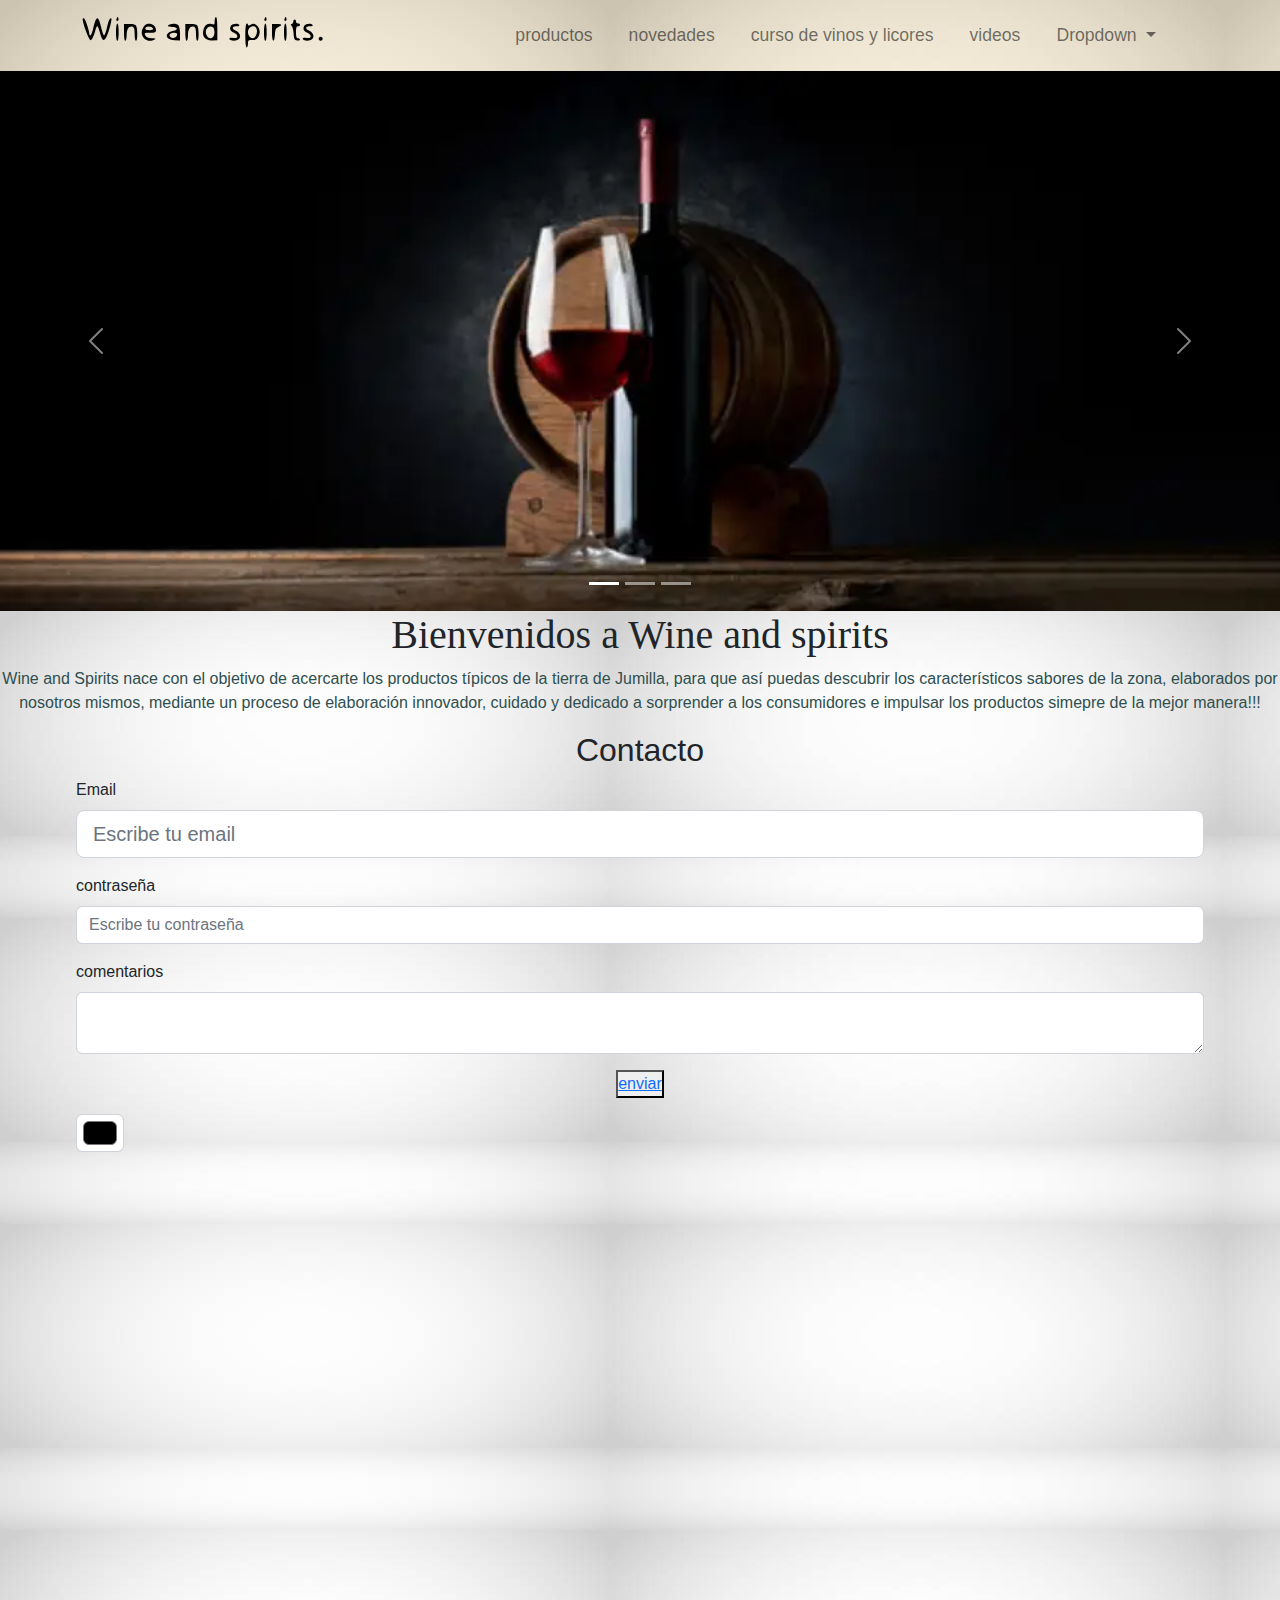
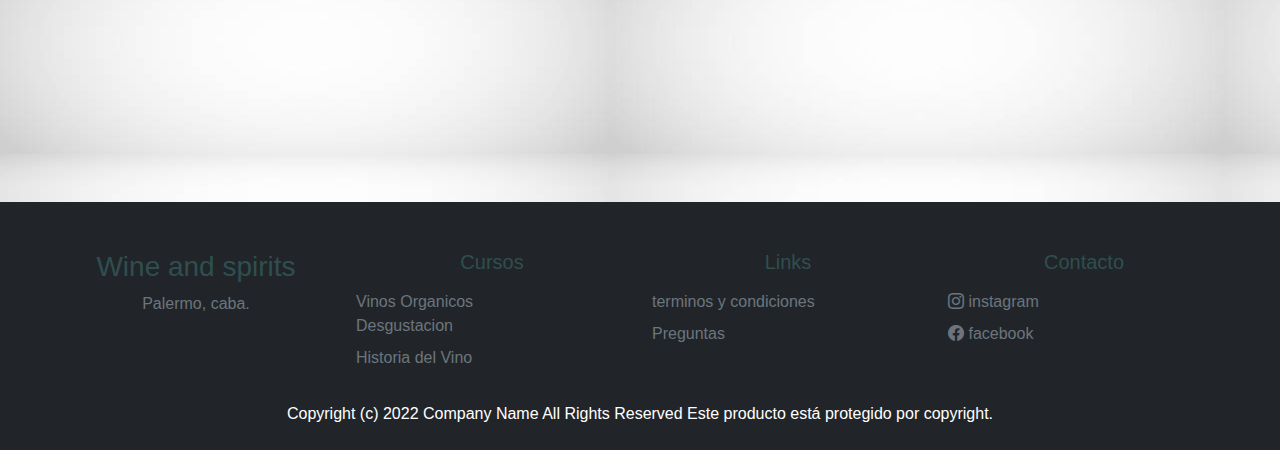
<file: index.html>
<!DOCTYPE html>
<html lang="es">
<head>
    <meta charset="UTF-8">
    <meta http-equiv="X-UA-Compatible" content="IE=edge">
    <meta name="viewport" content="width=device-width, initial-scale=1.0">
    <title>Wine and spirits - Vinos de autor y licores</title>
    <meta name="description" content="somos una pequeña empresa de vinos y licores que le ponemos todo el amor para que  disfrutres del buen beber">
    <meta name="robots" content="index,follow" />
    <meta name="author" content="javi8714" />
    <link rel="shortcut icon" href="img/iconos/favicon.png " type="image/x-icon">
    <link rel="stylesheet" href="css/bootstrap.min.css">
    <link rel="stylesheet" href="css/main.css">
    <link rel="stylesheet" href="https://cdn.jsdelivr.net/npm/bootstrap-icons@1.10.3/font/bootstrap-icons.css">
    <link rel="stylesheet" href="css/animate.css">
</head>
<body> 
  <nav class="navbar navbar-expand-lg" id="botonera">
    <div class="container">
      <a class="navbar-brand" href="index.html">
        <img src="img/iconos/logo_1.svg" alt="Logo de Wine and spirits">
      </a>
      <button class="navbar-toggler" type="button" data-bs-toggle="collapse" data-bs-target="#navbarSupportedContent"      aria-controls="navbarSupportedContent" aria-expanded="false" aria-label="Toggle navigation">
          <svg viewBox="0 0 100 80" width="40" height="40">
            <rect width="100" height="5"></rect>
            <rect y="30" width="100" height="5"></rect>
            <rect y="60" width="100" height="5"></rect>
          </svg> 
      </button>
      <div class="collapse navbar-collapse" id="navbarSupportedContent">
        <ul class="navbar-nav ms-auto mb-2 mb-lg-0">
          <li class="nav-item">
            <a class="nav-link" aria-current="page" href="pages/productos.html">productos</a>
          </li>
          <li class="nav-item">
            <a class="nav-link" href="pages/novedades.html">novedades</a>
          </li>
          <li class="nav-item">
            <a class="nav-link" href="pages/curso de vinos y licores.html">curso de vinos y licores</a>
          </li>
          <li class="nav-item">
            <a class="nav-link" href="pages/videos.html">videos</a>
          </li>
          <li class="nav-item dropdown">
            <a class="nav-link dropdown-toggle" href="#" role="button" data-bs-toggle="dropdown" aria-expanded="false">
              Dropdown
            </a>
            <ul class="dropdown-menu">
              <li><a class="dropdown-item" href="#">Action</a></li>
              <li><a class="dropdown-item" href="#">Another action</a></li>
              <li><hr class="dropdown-divider"></li>
              <li><a class="dropdown-item" href="#">Something else here</a></li>
            </ul>
          </li>
        </ul>
      </div>
    </div>
  </nav>

  <div id="carouselExampleIndicators" class="carousel slide" data-bs-ride="true">
    <div class="carousel-indicators">
      <button type="button" data-bs-target="#carouselExampleIndicators" data-bs-slide-to="0" class="active" aria-current="true" aria-label="Slide 1"></button>
      <button type="button" data-bs-target="#carouselExampleIndicators" data-bs-slide-to="1" aria-label="Slide 2"></button>
      <button type="button" data-bs-target="#carouselExampleIndicators" data-bs-slide-to="2" aria-label="Slide 3"></button>
    </div>
    <div class="carousel-inner">
    <div class="carousel-item active">
        <img src="img/headers/header.webp" class="d-block w-100" alt="una botella de vino tinto junto una copa media llena y un barril">
    </div>
    <div class="carousel-item">
        <img src="img/headers/vino.webp" class="d-block w-100" alt="personas con copas en la mano brindado">
    </div>
    <div class="carousel-item">
        <img src="img/headers/top-view-alcohol-bottles-assortment.webp" class="d-block w-100" alt="6 botellas de diferentes cepas ">
    </div>
    </div>
    <button class="carousel-control-prev" type="button" data-bs-target="#carouselExampleIndicators" data-bs-slide="prev">
      <span class="carousel-control-prev-icon" aria-hidden="true"></span>
      <span class="visually-hidden">Previous</span>
    </button>
    <button class="carousel-control-next" type="button" data-bs-target="#carouselExampleIndicators" data-bs-slide="next">
      <span class="carousel-control-next-icon" aria-hidden="true"></span>
      <span class="visually-hidden">Next</span>
    </button>
  </div> 
    
    <main>
        <section>
          <h1 class="text-center"   class="wow fadeInLeft" class="contenedor">Bienvenidos a Wine and spirits</h1>
            <p>
            Wine and Spirits nace con el objetivo de acercarte los productos típicos de la tierra de Jumilla, para que así puedas descubrir los característicos sabores de la zona, elaborados por nosotros mismos, mediante un proceso de elaboración innovador, cuidado y dedicado a sorprender a los consumidores e impulsar los productos simepre de la mejor manera!!!
            </p>
        </section>
        

        <h2 class="text-center">Contacto</h2>

        <div class="container">
              <div class="row">
                <div class="col">

                  <div class="mb-3">
                  <label for="emailinput" class="form-label">Email</label>
                  <input id="emailinput" class="form-control form-control-lg" type="email" placeholder="Escribe tu email">
                  </div>

                  <div class="mb-3">
                    <label for="passinput" class="form-label">contraseña</label>
                    <input id="passinput" class="form-control" type="email" placeholder="Escribe tu contraseña">
                  </div>

                  <div class="mb-3">
                    <label for="comentid" class="form-label">comentarios</label>
                    <textarea id="comentid" class="form-control"></textarea>
                  </div>
                  <p class="block textform">
                    <button> <a href="/pages/error404.html">enviar</a>
                    </button>
                  </p>
                  
                    


                  <div class="mb-3">
                    <input type="color" class="form-control form-control-color">
                    
                  </div>
                </div>
              </div>
        </div>
      <div class="container">

          <div class="ratio ratio-16x9">
            <iframe src="https://www.google.com/maps/embed?pb=!1m18!1m12!1m3!1d3284.011125444717!2d-58.413178385552335!3d-34.603880180459406!2m3!1f0!2f0!3f0!3m2!1i1024!2i768!4f13.1!3m3!1m2!1s0x95bcca8c854bd13f%3A0xfc0cf5c054da4aa1!2sAbasto%20Shopping!5e0!3m2!1ses-419!2sar!4v1669598750987!5m2!1ses-419!2sar" width="600" height="450" style="border:0;" allowfullscreen="" ="lazy" areferrerpolicy="no-referrer-when-downgrade"></iframe>
          </div>
      </div>

    </main>
    
  <footer>

    <div class="container-fluid">

      <div class="row p-5 pb-2 bg-dark text-white">

        <div class="col-xs-12 col-md-6 col-lg-3">
          <p class="h3">Wine and spirits</p>
          <p class="text-secondary"> Palermo, caba.</p>
        </div>
        <div class="col-xs-12 col-md-6 col-lg-3">
          <p class="h5 mb-3">Cursos</p>
          <div cass="mb-2">
              <a class="text-secondary text-decoration-none"  href="#">Vinos Organicos</a>
          </div>
          <div class="mb-2">
              <a class="text-secondary text-decoration-none"  href="#">Desgustacion</a>
          </div>
          <div class="mb-2">
              <a class="text-secondary text-decoration-none"  href="#">Historia del Vino</a>
          </div>
        </div>
        <div class="col-xs-12 col-md-6 col-lg-3">
            <p class="h5 mb-3">Links</p>
            <div class="mb-2">
              <a class="text-secondary text-decoration-none"  href="#">terminos y condiciones</a>
            </div>
            <div class="mb-2">
              <a class="text-secondary text-decoration-none"  href="#">Preguntas</a>
            </div>
        </div>
        <div class="col-xs-12 col-md-6 col-lg-3">
            <p class="h5 mb-3">Contacto</p>
            <div class="mb-2">
              <a class="text-secondary text-decoration-none"  href="https://www.instagram.com/matteobuenosaires/"> <i class="bi bi-instagram"> </i> instagram</a>
            </div> 
            <div class="mb-2">
              <a class="text-secondary text-decoration-none"  href="https://www.facebook.com/adidas/"> <i class="bi bi-facebook"></i> facebook</a>
            </div> 
        </div>
        <div class="col-xs-12 pt-4">
            <p class="text-white text-center">Copyright (c) 2022 Company Name All Rights Reserved Este producto está protegido por copyright.</p>
        </div>
      </div>

    </div>

  </footer>
  <script src="js/bootstrap.bundle.min.js"></script>
  <script src="js/wow.min.js"></script>
  <script>
    new WOW().init();
  </script>
</body>
</html>
</file>
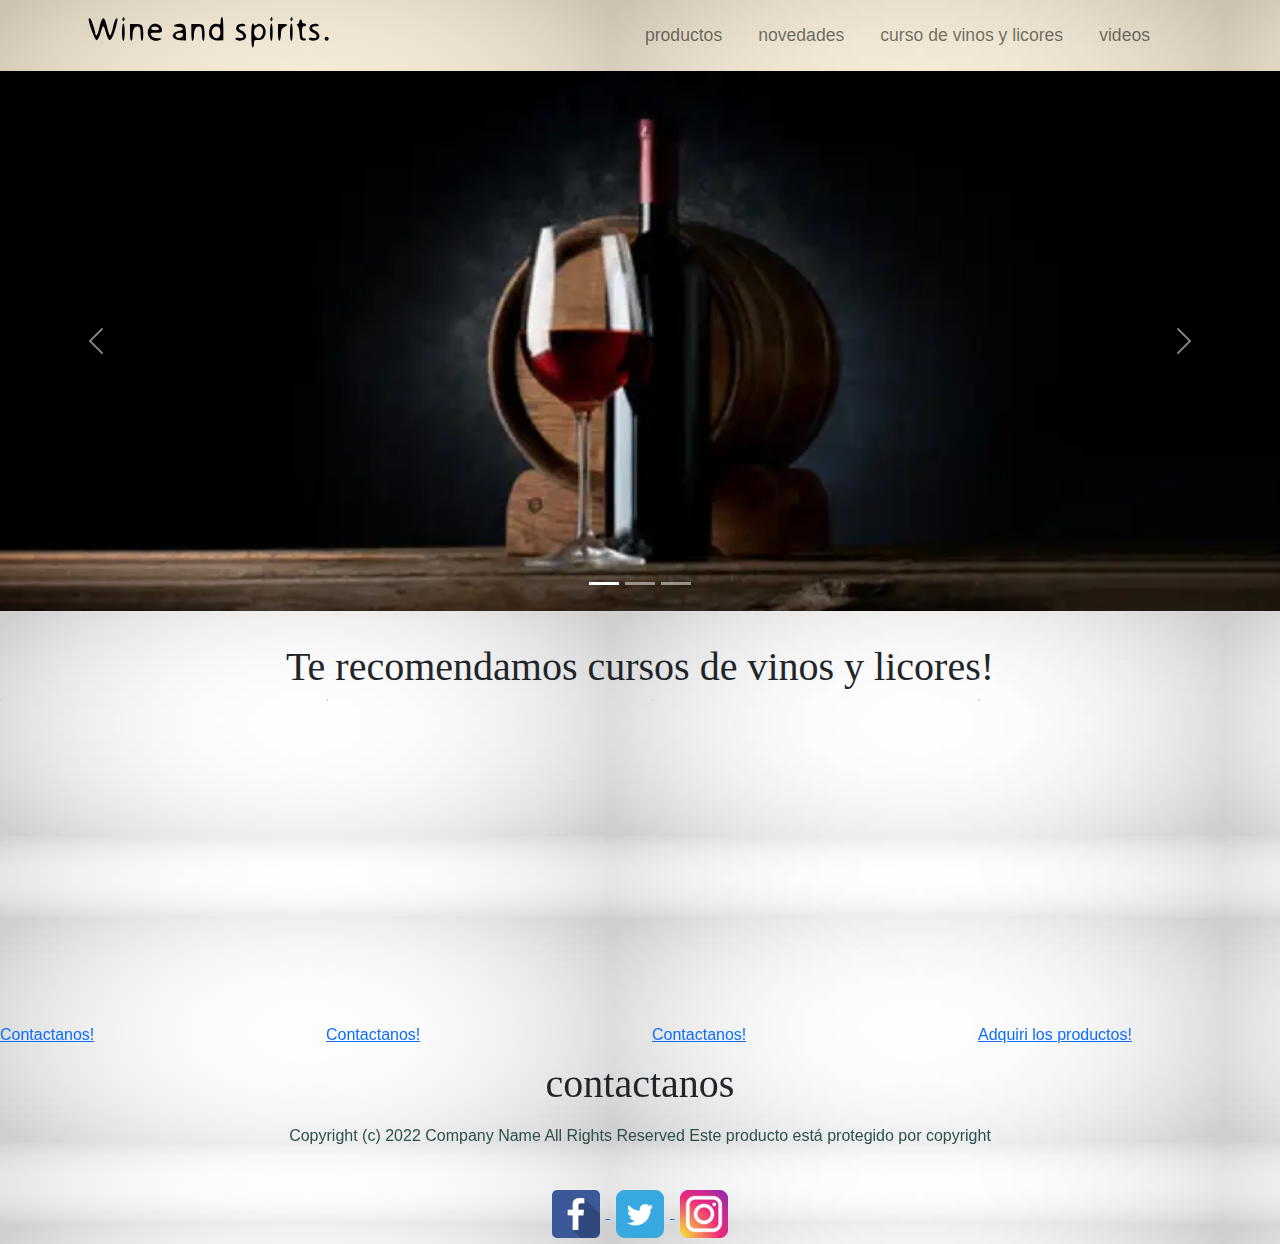
<file: pages/curso de vinos y licores.html>
<!DOCTYPE html>
<html lang="en">
<head>
    <meta charset="UTF-8">
    <meta http-equiv="X-UA-Compatible" content="IE=edge">
    <meta name="viewport" content="width=device-width, initial-scale=1.0">
    <title>Wine and spirits - cursos de vinos y licores</title>
    <meta name="description" content="tenemos diferentes variedades de cursos de vinos y licores, desde principientes hasta expertos del tema">
    <link rel="shortcut icon" href="../img/iconos/favicon.png " type="image/x-icon">
    <link rel="stylesheet" href="../css/main.css">
    <link rel="stylesheet" href="../css/bootstrap.min.css">
</head>
<body>
    <nav class="navbar navbar-expand-lg" id="botonera">
        <div class="container">
            <a class="navbar-brand" href="../index.html">
                <img src="../img/iconos/logo_1.svg" alt="Logo de Wine and spirits">
            </a>
            <button class="navbar-toggler" type="button" data-bs-toggle="collapse" data-bs-target="#navbarSupportedContent"      aria-controls="navbarSupportedContent" aria-expanded="false" aria-label="Toggle navigation">
                <svg viewBox="0 0 100 80" width="40" height="40">
                    <rect width="100" height="5"></rect>
                    <rect y="30" width="100" height="5"></rect>
                    <rect y="60" width="100" height="5"></rect>
                </svg> 
            </button>
            <div class="collapse navbar-collapse" id="navbarSupportedContent">
                <ul class="navbar-nav ms-auto mb-2 mb-lg-0">
                    <li class="nav-item">
                        <a class="nav-link" aria-current="page" href="../pages/productos.html">productos</a>
                    </li>
                    <li class="nav-item">
                        <a class="nav-link" href="../pages/novedades.html">novedades</a>
                    </li>
                    <li class="nav-item">
                        <a class="nav-link" href="../pages/curso de vinos y licores.html">curso de vinos y licores</a>
                    </li>
                    <li class="nav-item">
                        <a class="nav-link" href="../pages/videos.html">videos</a>
                    </li>
                </ul>
            </div>
        </div>
        </nav>
    <!-- cierra nav -->
    <div id="carouselExampleIndicators" class="carousel slide" data-bs-ride="true">
        <div class="carousel-indicators">
            <button type="button" data-bs-target="#carouselExampleIndicators" data-bs-slide-to="0" class="active" aria-current="true" aria-label="Slide 1"></button>
            <button type="button" data-bs-target="#carouselExampleIndicators" data-bs-slide-to="1" aria-label="Slide 2"></button>
            <button type="button" data-bs-target="#carouselExampleIndicators" data-bs-slide-to="2" aria-label="Slide 3"></button>
        </div>
        <div class="carousel-inner">
        <div class="carousel-item active">
            <img src="../img/headers/header.webp" class="d-block w-100" alt="una botella de vino tinto junto una copa media llena y un barril">
        </div>
        <div class="carousel-item">
            <img src="../img/headers/vino.webp" class="d-block w-100" alt="personas con copas en la mano brindado">
        </div>
        <div class="carousel-item">
            <img src="../img/headers/top-view-alcohol-bottles-assortment.webp" class="d-block w-100" alt="6 botellas de diferentes cepas ">
        </div>
        </div>
        <button class="carousel-control-prev" type="button" data-bs-target="#carouselExampleIndicators" data-bs-slide="prev">
            <span class="carousel-control-prev-icon" aria-hidden="true"></span>
            <span class="visually-hidden">Previous</span>
        </button>
        <button class="carousel-control-next" type="button" data-bs-target="#carouselExampleIndicators" data-bs-slide="next">
            <span class="carousel-control-next-icon" aria-hidden="true"></span>
            <span class="visually-hidden">Next</span>
        </button>
    </div> 
    
    <!-- inicia main -->
    <main>
        <section class="py-3 container-fluid"></section>
        <h1 class="padding-top h-color text-center texto padding5">Te recomendamos cursos de vinos y licores!</h1>
        <div class="row padding5 padding-bottom5">
            <article class="col-sm-12 col-md-6 col-lg-3">
                <img class="card">
                <div style="text-align:center;">
                <iframe width="99%" height="315" src="https://www.youtube.com/embed/ilqpdDs8r5Q" title="Historia del vino" frameborder="0" allow="accelerometer; autoplay; clipboard-write; encrypted-media; gyroscope; picture-in-picture" allowfullscreen></iframe>
                </div>
                <div class="card-body margin-tb2">
                    <a href="../Pages/error404.html" class="btn-grey">Contactanos!</a>
                    </div>
                </img>
            </article>
            <article class="col-sm-12 col-md-6 col-lg-3">
                <img class="card">
                <div style="text-align:center;">
                <iframe width="99%" height="315" src="https://www.youtube.com/embed/cpsnXvQZAb8" title="Curso de cocteleria" frameborder="0" allow="accelerometer; autoplay; clipboard-write; encrypted-media; gyroscope; picture-in-picture" allowfullscreen></iframe>
                </div>
                <div class="card-body margin-tb2">
                <a href="../Pages/error404.html" class="btn-grey">Contactanos!</a>
                </div>
                </img>
            </article>
            <article class="col-sm-12 col-md-6 col-lg-3">
            <img class="card">
                <div style="text-align:center;">
                    <iframe width="99%" height="315" src="https://www.youtube.com/embed/4oNll1Ux5FQ" title="que vino blanco elegir" frameborder="0" allow="accelerometer; autoplay; clipboard-write; encrypted-media; gyroscope; picture-in-picture; web-share" allowfullscreen></iframe>
                </div>
                <div class="card-body margin-tb2">
                <a href="../Pages/error404.html" class="btn-grey">Contactanos!</a>
                </div>
            </img>
            </article>
            <article class="col-sm-12 col-md-6 col-lg-3">
            <img class="card">
            <div style="text-align:center;">
                <iframe width="99%" height="315" src="https://www.youtube.com/embed/gdKdyAjZ_ag" title="Curso de vino principientes" frameborder="0" allow="accelerometer; autoplay; clipboard-write; encrypted-media; gyroscope; picture-in-picture; web-share" allowfullscreen></iframe>
            </div>
                <div class="card-body margin-tb2">
                <a href="../pages/error404.html" class="btn-grey">Adquiri los productos!</a>
                </div>
            </img>
            </article>
        </div>
        </section> 
    </main>


<footer>
    <div class="contenedor">
    <h1 class="titulo de seccion">contactanos</h1>
</div>

</div>
<div class="contenedor">
<p class="copy">Copyright (c) 2022 Company Name All Rights Reserved Este producto está protegido por copyright </p>
</div>


<div class="text-center">
    <a href="https://www.coderhouse.com/" target="_blank">
    <img src="../img/iconos/facebook_icon-icons.com_53612.png" class="iconos"  alt="Seguinos en facebook">
    </a>
    <a href="https://www.coderhouse.com/" target="_blank">
    <img src="../img/iconos/twitter.png" class="iconos" alt="Seguinos en twitter">
    </a>
    <a href="https://www.coderhouse.com/" target="_blank">
    <img src="../img/iconos/instagram.png" class="iconos"  alt="Seguinos en instagram">
    </a>
</div>
</footer>
<script src="../js/bootstrap.bundle.min.js"></script>
</body>
</html>
</file>
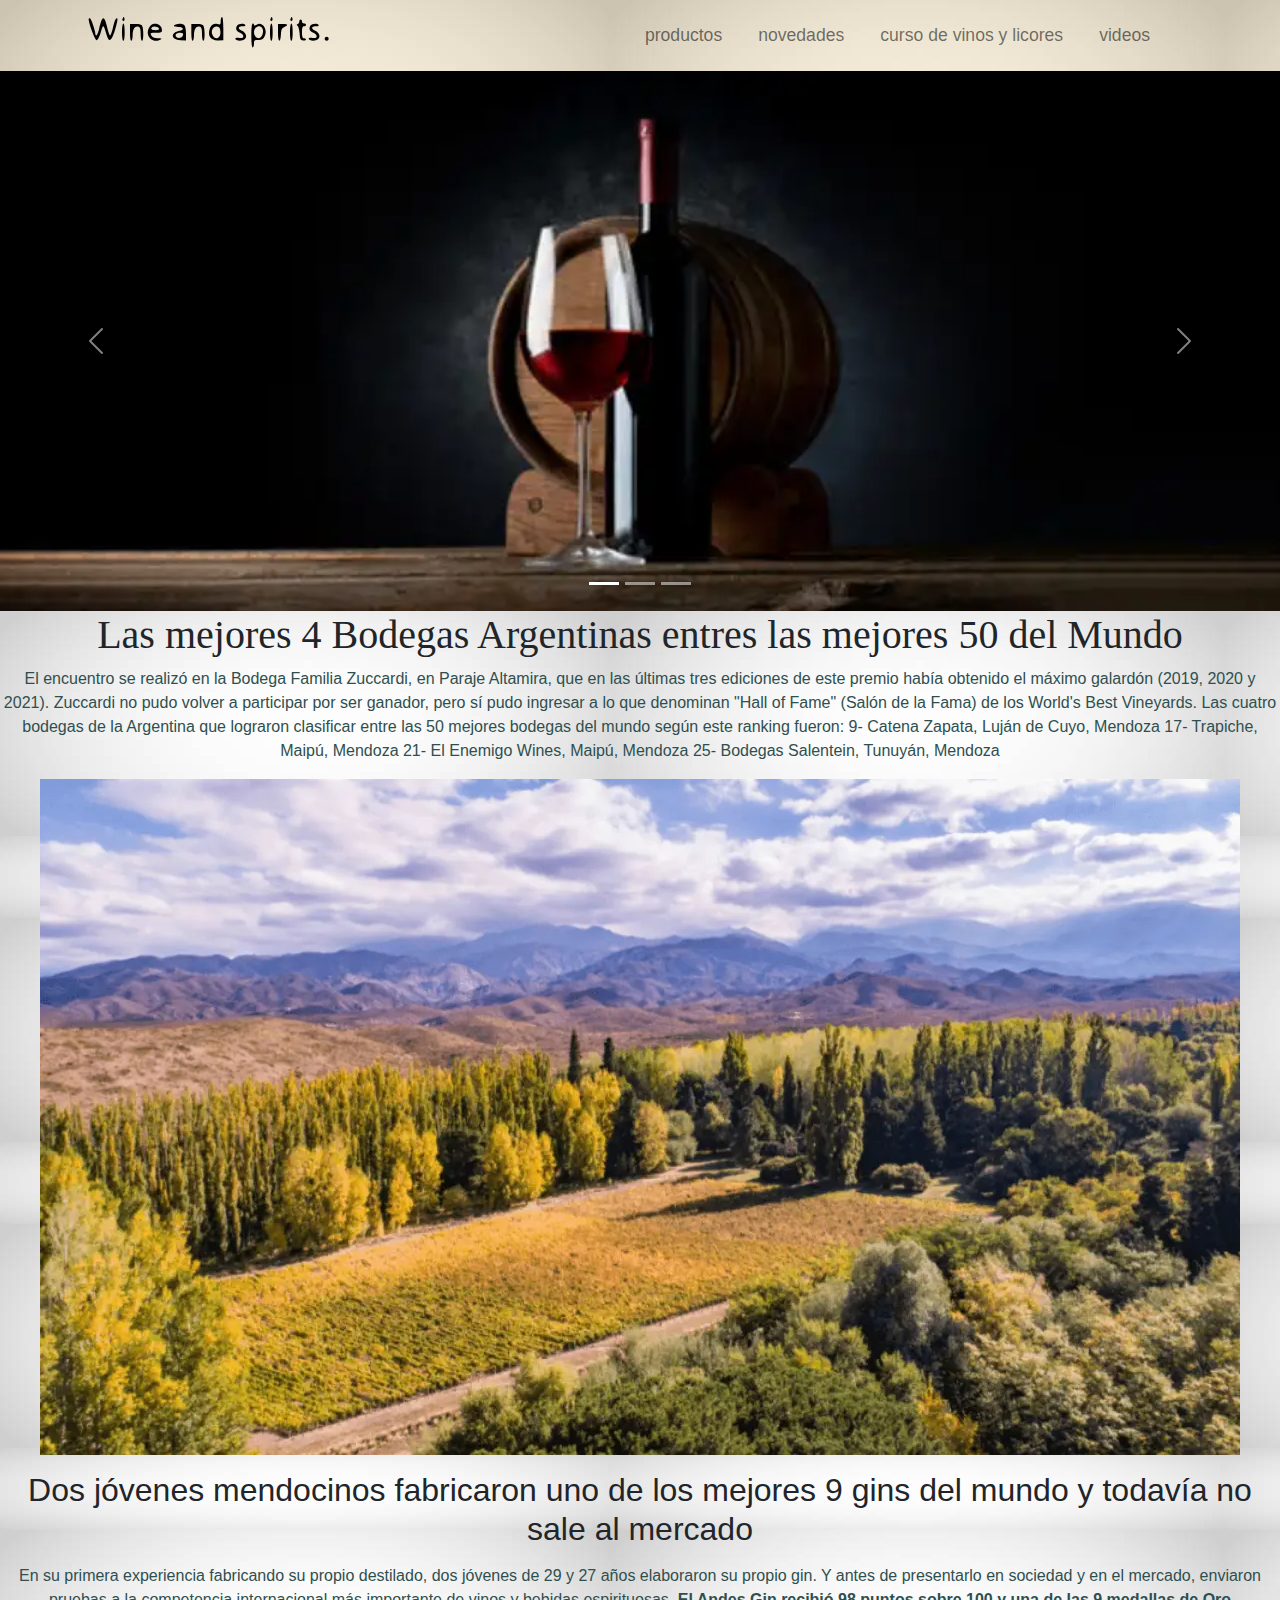
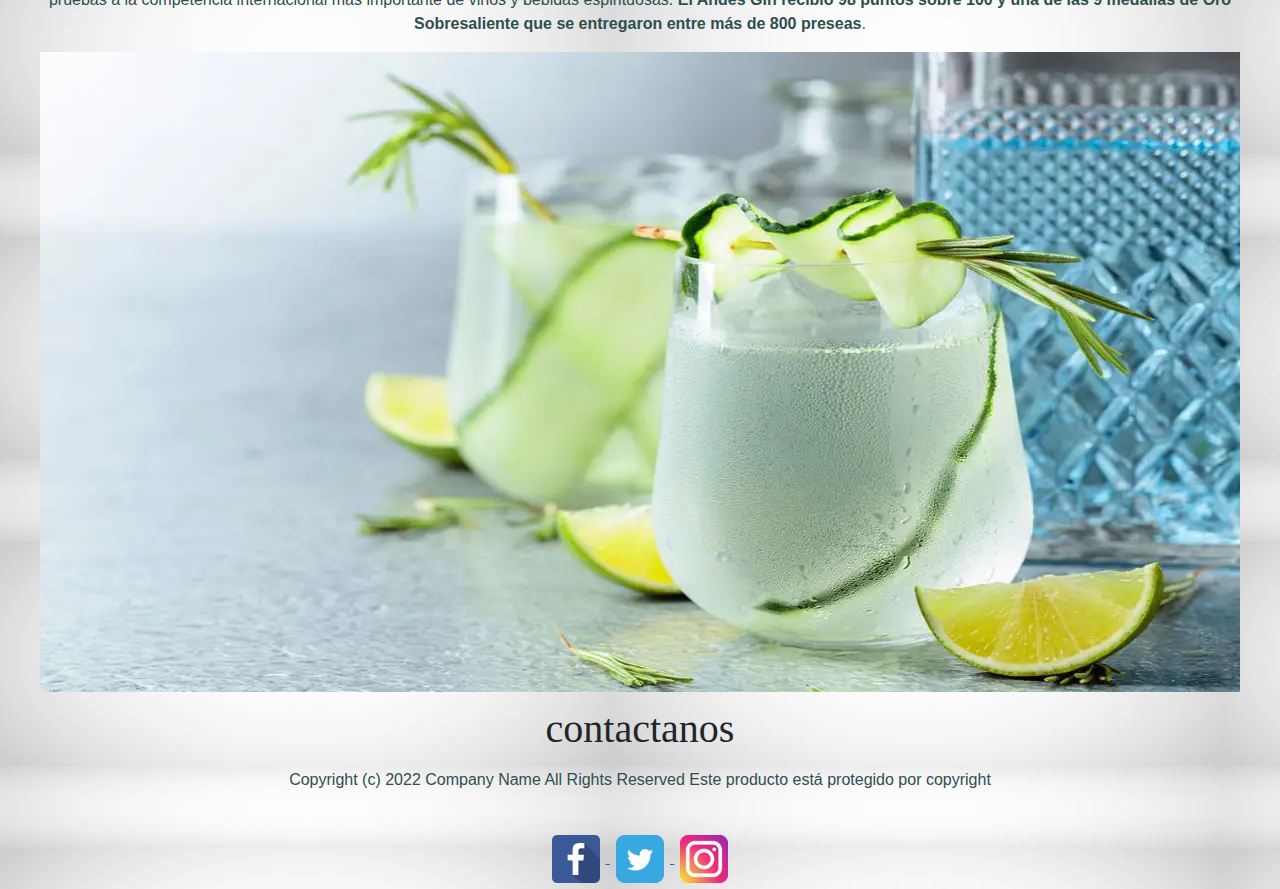
<file: pages/novedades.html>
<!DOCTYPE html>
<html lang="es">
<head>
    <meta charset="UTF-8">
    <meta http-equiv="X-UA-Compatible" content="IE=edge">
    <meta name="viewport" content="width=device-width, initial-scale=1.0">
    <title>Wine and spirits - en este seccion vas a encontrar las mejores novedades de sobre vinos y licores</title>
    <meta name="description" content="tenemos grandes novedades que todas la semanas nos vemos renovando para los lectores">
    <meta name="author" content="javi8714" />
    <link rel="shortcut icon" href="../img/iconos/favicon.png " type="image/x-icon">
    <link rel="stylesheet" href="../css/main.css">
    <link rel="stylesheet" href="../css/bootstrap.min.css">
    <link rel="stylesheet" href="https://cdn.jsdelivr.net/npm/bootstrap-icons@1.10.3/font/bootstrap-icons.css">
    <link rel="stylesheet" href="../css/animate.css">
</head>
<body>
    
        <nav class="navbar navbar-expand-lg" id="botonera">
            <div class="container" ->
                <a class="navbar-brand" href="../index.html">
                    <img src="../img/iconos/logo_1.svg"  alt="Logo de Wine and spirits">
                </a>
                <button class="navbar-toggler" type="button" data-bs-toggle="collapse" data-bs-target="#navbarSupportedContent"             aria-controls="navbarSupportedContent" aria-expanded="false" aria-label="Toggle navigation">
                    <svg viewBox="0 0 100 80" width="40" height="40">
                    <rect width="100" height="5"></rect>
                    <rect y="30" width="100" height="5"></rect>
                    <rect y="60" width="100" height="5"></rect>
                    </svg> 
                </button>
                <div class="collapse navbar-collapse" id="navbarSupportedContent">
                    <ul class="navbar-nav ms-auto mb-2 mb-lg-0">
                        <li class="nav-item">
                            <a class="nav-link" aria-current="page" href="../pages/productos.html">productos</a>
                        </li>
                        <li class="nav-item">
                            <a class="nav-link" href="../pages/novedades.html">novedades</a>
                        </li>
                        <li class="nav-item">
                            <a class="nav-link" href="../pages/curso de vinos y licores.html">curso de vinos y licores</a>
                        </li>
                        <li class="nav-item">
                            <a class="nav-link" href="../pages/videos.html">videos</a>
                        </li>
                    </ul>
                </div>
            </div>
        </nav>
    
        <div id="carouselExampleIndicators" class="carousel slide" data-bs-ride="true">
            <div class="carousel-indicators">
                <button type="button" data-bs-target="#carouselExampleIndicators" data-bs-slide-to="0" class="active" aria-current="true" aria-label="Slide 1"></button>
                <button type="button" data-bs-target="#carouselExampleIndicators" data-bs-slide-to="1" aria-label="Slide 2"></button>
                <button type="button" data-bs-target="#carouselExampleIndicators" data-bs-slide-to="2" aria-label="Slide 3"></button>
            </div>
            <div class="carousel-inner">
                <div class="carousel-item active">
                    <img src="../img/headers/header.webp" class="d-block w-100" alt="una botella de vino tinto junto una copa media llena y un barril">
                </div>
                <div class="carousel-item">
                    <img src="../img/headers/vino.webp" class="d-block w-100" alt="personas con copas en la mano brindado">
                </div>
                <div class="carousel-item">
                    <img src="../img/headers/top-view-alcohol-bottles-assortment.webp" class="d-block w-100" alt="6 botellas de diferentes cepas ">
                </div>
            </div>
            <button class="carousel-control-prev" type="button" data-bs-target="#carouselExampleIndicators" data-bs-slide="prev">
            <span class="carousel-control-prev-icon" aria-hidden="true"></span>
            <span class="visually-hidden">Previous</span>
            </button>
            <button class="carousel-control-next" type="button" data-bs-target="#carouselExampleIndicators" data-bs-slide="next">
            <span class="carousel-control-next-icon" aria-hidden="true"></span>
            <span class="visually-hidden">Next</span>
            </button>
        </div> 
    

    <main>
        
        <section>
            <div class="galeria">
            <h1 class="text-center"  class="wow fadeInLeft" class="contenedor">Las mejores 4 Bodegas Argentinas entres las mejores 50 del Mundo</h1>
                <p>
                    El encuentro se realizó en la Bodega Familia Zuccardi, en Paraje Altamira, que en las últimas tres ediciones de este premio había obtenido el máximo galardón (2019, 2020 y 2021).

            Zuccardi no pudo volver a participar por ser ganador, pero sí pudo ingresar a lo que denominan "Hall of Fame" (Salón de la Fama) de los World's Best Vineyards.

            Las cuatro bodegas de la Argentina que lograron clasificar entre las 50 mejores bodegas del mundo según este ranking fueron:

            9- Catena Zapata, Luján de Cuyo, Mendoza
            17- Trapiche, Maipú, Mendoza
            21- El Enemigo Wines, Maipú, Mendoza
            25- Bodegas Salentein, Tunuyán, Mendoza
                </p>
                <p><img class="img-fluid" src="../img/imagenes varias/thumb_67570_default_big-min.webp" alt=""></p>
                <p><h2 class="text-center" class="contenedor">Dos jóvenes mendocinos fabricaron uno de los mejores 9 gins del mundo y todavía no sale al mercado</h2></p>
                <p class="text-center">
                    En su primera experiencia fabricando su propio destilado, dos jóvenes de 29 y 27 años elaboraron su propio gin. Y antes de presentarlo en sociedad y en el mercado, enviaron pruebas a la competencia internacional más importante de vinos y bebidas espirituosas. <strong>El Andes Gin recibió 98 puntos sobre 100 y una de las 9 medallas de Oro Sobresaliente que se entregaron entre más de 800 preseas</strong>.
                </p>  
                <p><img class="img-fluid" src="../img/imagenes varias/TSF5MIWF75FGDPJHBEGBP4APIQ.webp" alt="imagen de vaso de gin con limon"></p>
            </div>
            
        </section>
    </main>


    <footer>
        <div class="contenedor">
        <h1 class="titulo de seccion">contactanos</h1>
        </div>

    
        <div class="contenedor">
        <p class="copy">Copyright (c) 2022 Company Name All Rights Reserved Este producto está protegido por copyright </p>
        </div>


        <div class="text-center">
            <a href="https://www.coderhouse.com/" target="_blank">
                <img src="../img/iconos/facebook_icon-icons.com_53612.png" class="iconos"  alt="Seguinos en facebook">
            </a>
                <a href="https://www.coderhouse.com/" target="_blank">
                    <img src="../img/iconos/twitter.png" class="iconos" alt="Seguinos en twitter">
                </a>
                <a href="https://www.coderhouse.com/" target="_blank">
                    <img src="../img/iconos/instagram.png" class="iconos"  alt="seguinos en instagram">
                </a>
        </div>
    </footer>

    <script src="../js/bootstrap.bundle.min.js"></script>
    <script src="../js/wow.min.js"></script>
    <script src="https://cdn.jsdelivr.net/npm/bootstrap@5.2.3/dist/js/bootstrap.bundle.min.js"
    integrity="sha384-kenU1KFdBIe4zVF0s0G1M5b4hcpxyD9F7jL+jjXkk+Q2h455rYXK/7HAuoJl+0I4"
    crossorigin="anonymous"></script>
    <script>
        new WOW().init();
    </script>   
</body>

</html>
</file>
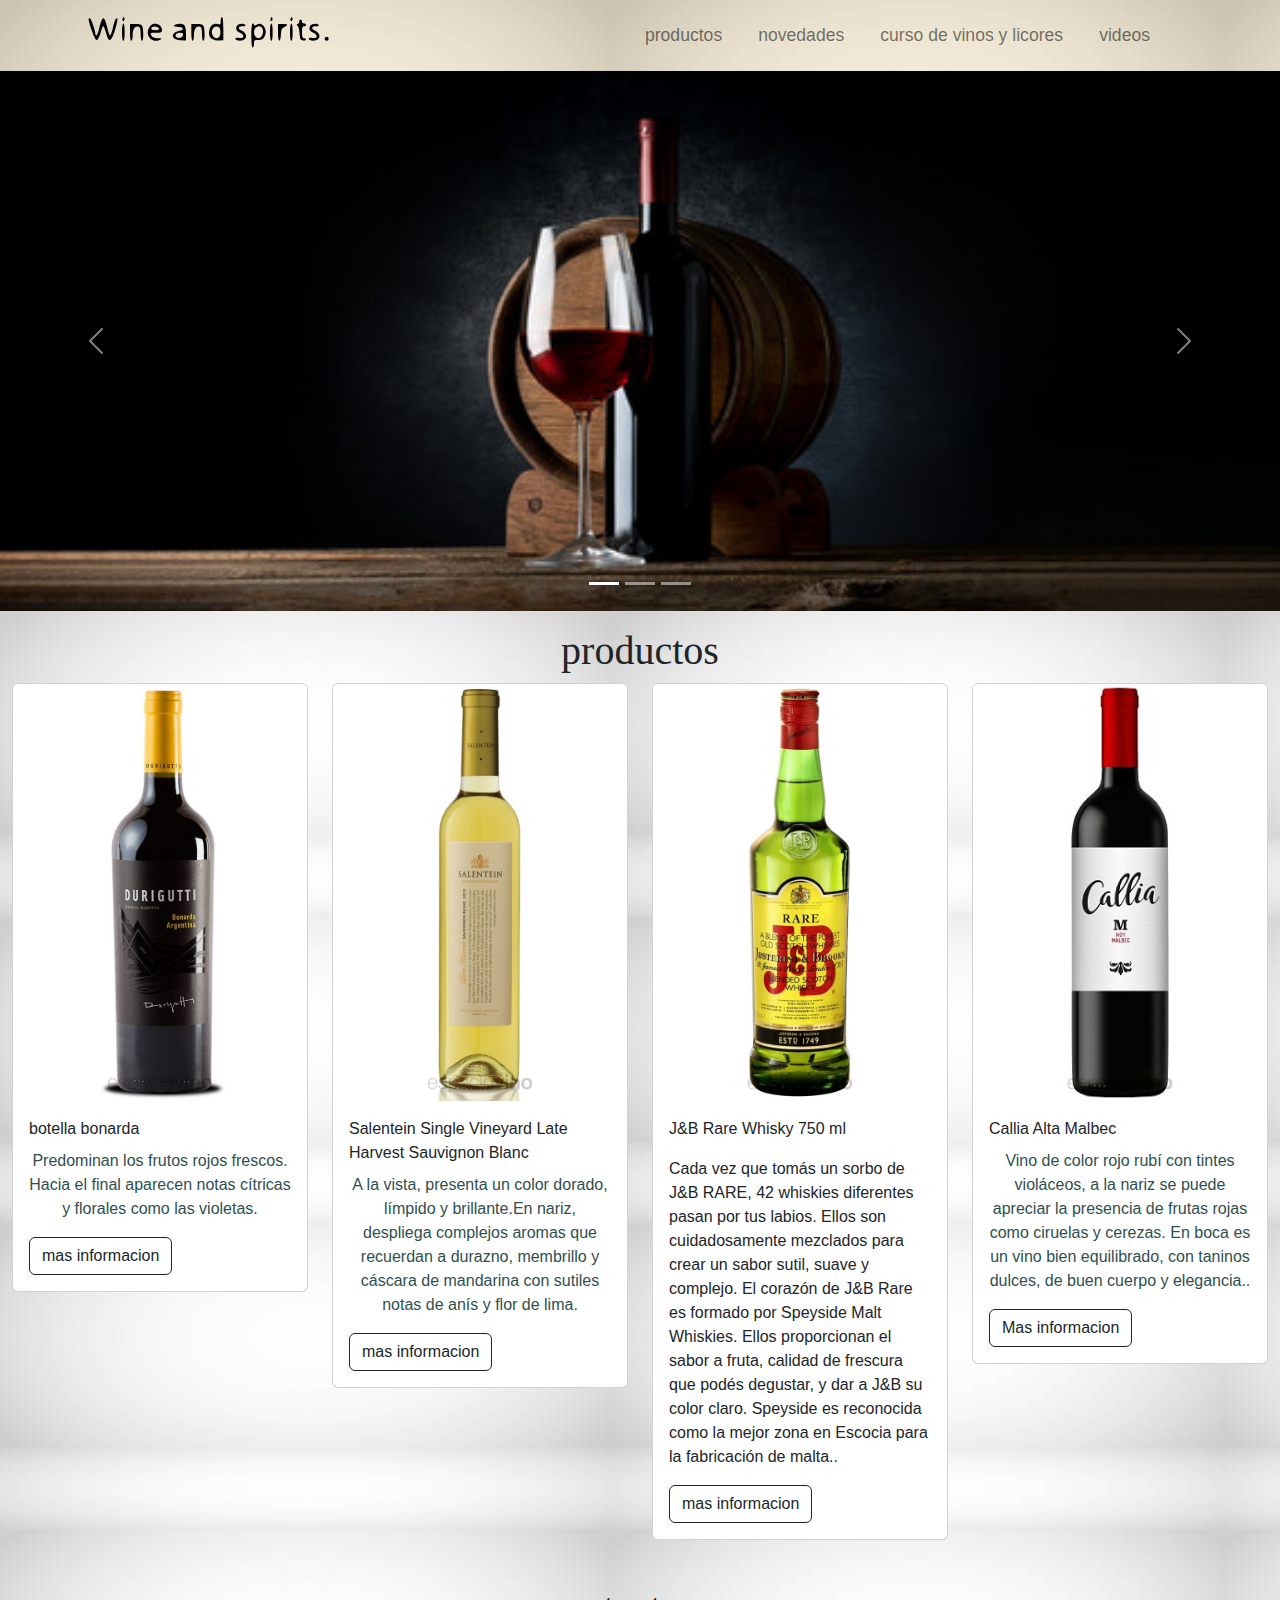
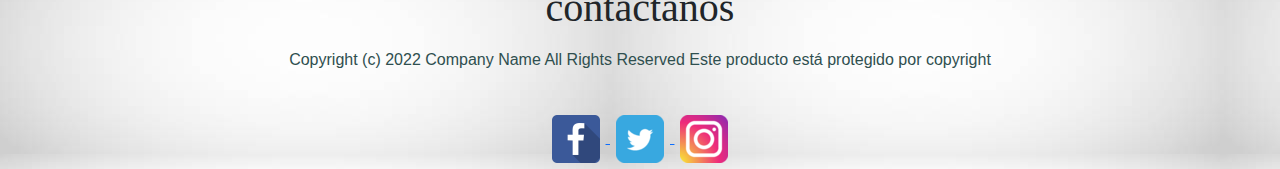
<file: pages/productos.html>
<!DOCTYPE html>
<html lang="es">
<head>
    <meta charset="UTF-8">
    <meta http-equiv="X-UA-Compatible" content="IE=edge">
    <meta name="viewport" content="width=device-width, initial-scale=1.0">
    <meta name="author" content="javi8714" />
    <title>Wine and spirits - conoce nuestros productos de vinos y licores varios de primeras marcas</title>
    <meta name="description" content="no destacamos por tener etiquetas de primeras marcas hasta algunas lineas economicas, nuestras variedades son exquisitas">
    <meta name="author" content="javi8714" />
    <link rel="shortcut icon" href="../img/iconos/favicon.png " type="image/x-icon">
    <link rel="stylesheet" href="../css/main.css">
    <link rel="stylesheet" href="../css/bootstrap.min.css">
</head>
<body>
    <nav class="navbar navbar-expand-lg" id="botonera">
        <div class="container">
            <a class="navbar-brand" href="../index.html">
                <img src="../img/iconos/logo_1.svg" alt="Logo de Wine and spirits">
            </a>
                <button class="navbar-toggler" type="button" data-bs-toggle="collapse" data-bs-target="#navbarSupportedContent"      aria-controls="navbarSupportedContent" aria-expanded="false" aria-label="Toggle navigation">
                    <svg viewBox="0 0 100 80" width="40" height="40">
                    <rect width="100" height="5"></rect>
                    <rect y="30" width="100" height="5"></rect>
                    <rect y="60" width="100" height="5"></rect>
                    </svg> 
                </button>
            <div class="collapse navbar-collapse" id="navbarSupportedContent">
                <ul class="navbar-nav ms-auto mb-2 mb-lg-0">
                    <li class="nav-item">
                        <a class="nav-link" aria-current="page" href="../pages/productos.html">productos</a>
                    </li>
                    <li class="nav-item">
                        <a class="nav-link" href="../pages/novedades.html">novedades</a>
                    </li>
                    <li class="nav-item">
                        <a class="nav-link" href="../pages/curso de vinos y licores.html">curso de vinos y licores</a>
                    </li>
                    <li class="nav-item">
                        <a class="nav-link" href="../pages/videos.html">videos</a>
                    </li>
                </ul>
            </div>
        </div>
    </nav>

    <header>
        
    <div id="carouselExampleIndicators" class="carousel slide" data-bs-ride="true">
        <div class="carousel-indicators">
        <button type="button" data-bs-target="#carouselExampleIndicators" data-bs-slide-to="0" class="active" aria-current="true" aria-label="Slide 1"></button>
        <button type="button" data-bs-target="#carouselExampleIndicators" data-bs-slide-to="1" aria-label="Slide 2"></button>
        <button type="button" data-bs-target="#carouselExampleIndicators" data-bs-slide-to="2" aria-label="Slide 3"></button>
        </div>
        <div class="carousel-inner">
        <div class="carousel-item active">
            <img src="../img/headers/header.jpg" class="d-block w-100" alt="una botella de vino tinto junto una copa media llena y un barril">
        </div>
        <div class="carousel-item">
            <img src="../img/headers/vino.JPG" class="d-block w-100" alt="personas con copas en la mano brindado">
        </div>
        <div class="carousel-item">
            <img src="../img/headers/top-view-alcohol-bottles-assortment.jpg" class="d-block w-100" alt="6 botellas de diferentes cepas">
        </div>
        </div>
        <button class="carousel-control-prev" type="button" data-bs-target="#carouselExampleIndicators" data-bs-slide="prev">
        <span class="carousel-control-prev-icon" aria-hidden="true"></span>
        <span class="visually-hidden">Previous</span>
        </button>
        <button class="carousel-control-next" type="button" data-bs-target="#carouselExampleIndicators" data-bs-slide="next">
        <span class="carousel-control-next-icon" aria-hidden="true"></span>
        <span class="visually-hidden">Next</span>
        </button>
    </div>
    </header>
    <main>
        <section class="py-3 container-fluid">

            <h1 class="text-sm-end text-md-start text-lg-center">productos</h1>
            <div class="row">
                <article class="col-sm-12 col-md-6 col-lg-3">
                    <figure class="card">
                        <img src="../img/vinos y licores/thumb_63712_default_big.jpeg" class="card-img-top" alt="botella de vino bonarda">
                        <div class="card-body">
                        <figcaption class="card-title">botella bonarda</figcaption>
                        <p class="card-text">Predominan los frutos rojos frescos. Hacia el final aparecen notas cítricas y florales como las violetas.</p>
                        <a href="#" class="btn btn-outline-dark">mas informacion</a>
                        </div>
                    </figure>
                </article>
                <article class="col-sm-12 col-md-6 col-lg-3">
                    <figure class="card">
                        <img src="../img/vinos y licores/thumb_53622_default_big.jpeg" class="card-img-top" alt="botella de vino Salentein">
                        <div class="card-body">
                        <figcaption class="card-title">Salentein Single Vineyard Late Harvest Sauvignon Blanc</figcaption>
                        <p class="card-text">A la vista, presenta un color dorado, límpido y brillante.En nariz, despliega complejos aromas que recuerdan a durazno, membrillo y cáscara de mandarina con sutiles notas de anís y flor de lima.</p>
                        <a href="../pages/productos.html" class="btn btn-outline-dark">mas informacion</a>
                        </div>
                    </figure>
                </article>
                <article class="col-sm-12 col-md-6 col-lg-3">
                    <figure class="card">
                        <img src="../img/vinos y licores/thumb_53664_default_big.jpeg" class="card-img-top" alt="botella de wisky">
                        <div class="card-body">
                        <figcaption class="card-title">J&B Rare Whisky 750 ml</figcaption>
                        <p class="card-text"></p>Cada vez que tomás un sorbo de J&B RARE, 42 whiskies diferentes pasan por tus labios. Ellos son cuidadosamente mezclados para crear un sabor sutil, suave y complejo. 
                        El corazón de J&B Rare es formado por Speyside Malt Whiskies. Ellos proporcionan el sabor a fruta, calidad de frescura que podés degustar, y dar a J&B su color claro. Speyside es reconocida como la mejor zona en Escocia para la fabricación de malta..</p>
                        <a href="#" class="btn btn-outline-dark">mas informacion</a>
                        </div>
                    </figure>
                </article>
                <article class="col-sm-12 col-md-6 col-lg-3">
                    <figure class="card">
                        <img src="../img/vinos y licores/thumb_56343_default_big.jpg" class="card-img-top" alt="botella de vino Callia Malbec">
                        <div class="card-body">
                        <figcaption class="card-title">Callia Alta Malbec</figcaption>
                        <p class="card-text">Vino de color rojo rubí con tintes violáceos, a la nariz se puede apreciar la presencia de frutas rojas como ciruelas y cerezas.
                        En boca es un vino bien equilibrado, con taninos dulces, de buen cuerpo y elegancia..</p>
                        <a href="../pages/productos.html" class="btn btn-outline-dark">Mas informacion</a>
                        </div> 
                    </figure>
                </article>
            </div>
        </section>
    </main>
    
    <footer>
        <div class="contenedor">
        <h1 class="titulo de seccion">contactanos</h1>
    </div>

    </div>
    <div class="contenedor">
    <p class="copy">Copyright (c) 2022 Company Name All Rights Reserved Este producto está protegido por copyright </p>
    </div>


    <div class="text-center">
        <a href="https://www.coderhouse.com/" target="_blank">
        <img src="../img/iconos/facebook_icon-icons.com_53612.png" class="iconos"  alt="Seguinos en facebook">
        </a>
        <a href="https://www.coderhouse.com/" target="_blank">
        <img src="../img/iconos/twitter.png" class="iconos" alt="Seguinos en twitter">
        </a>
        <a href="https://www.coderhouse.com/" target="_blank">
        <img src="../img/iconos/instagram.png" class="iconos"  alt="seguinos en instagram">
        </a>
    </div>
    </footer>
<script src="../js/bootstrap.bundle.min.js"></script>
</body>
</html>
</file>
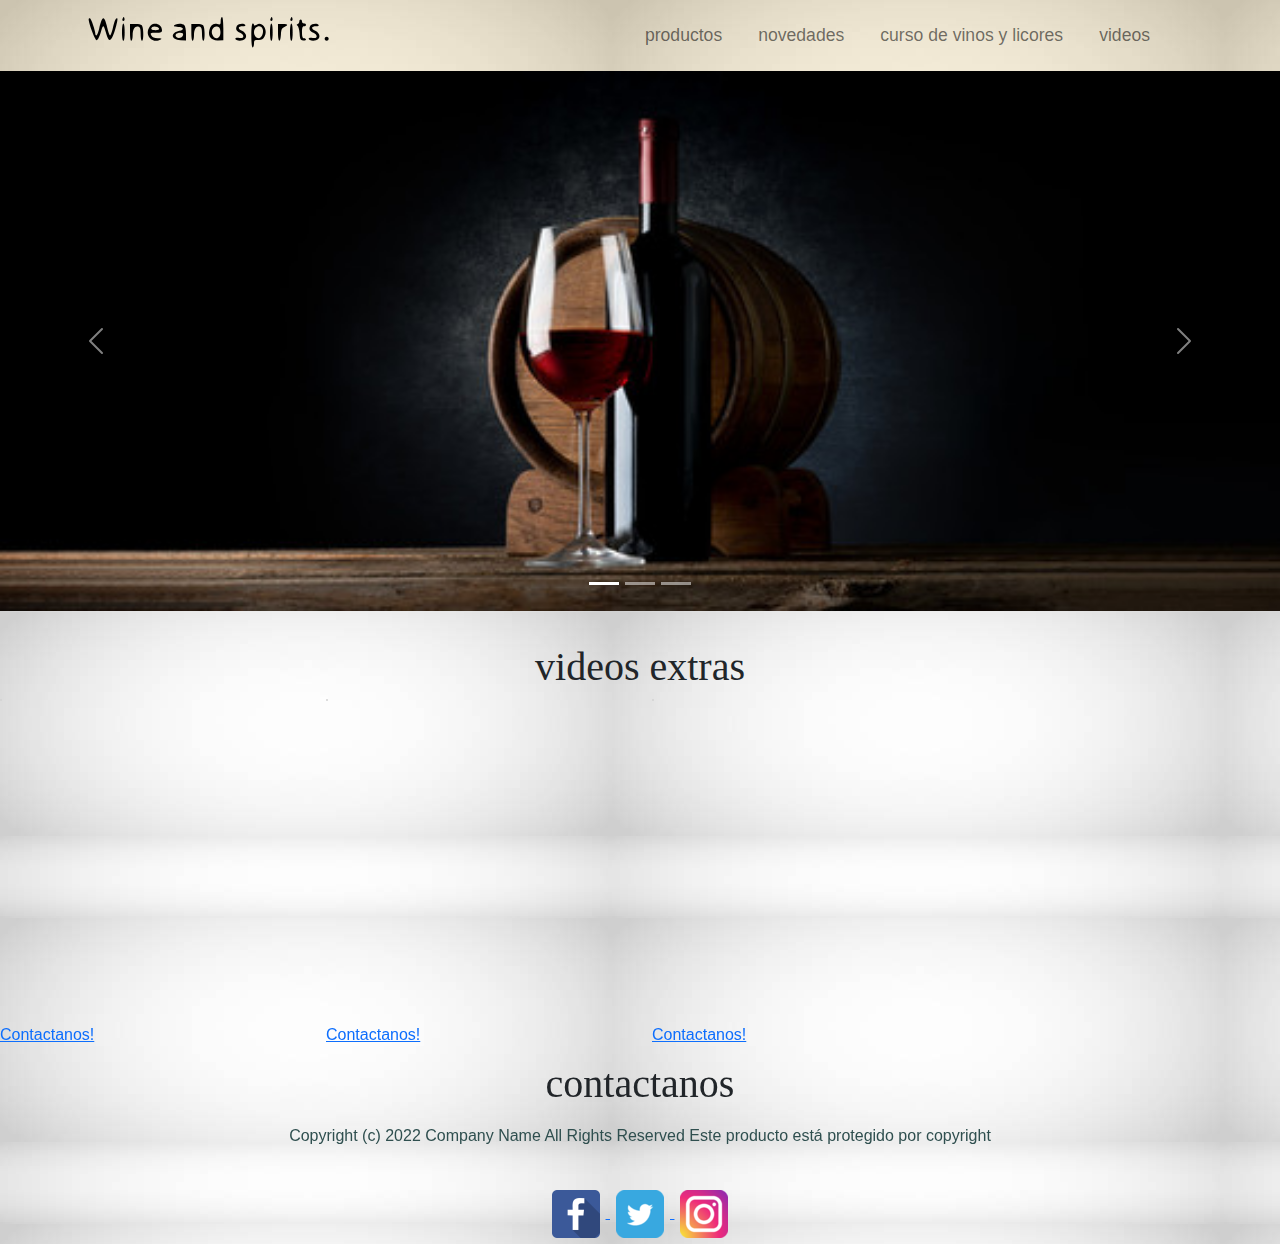
<file: pages/videos.html>
<!DOCTYPE html>
<html lang="en">
<head>
    <meta charset="UTF-8">
    <meta http-equiv="X-UA-Compatible" content="IE=edge">
    <meta name="viewport" content="width=device-width, initial-scale=1.0">
    <meta name="author" content="javi8714" />
    <title>Wine and spirits - videos para saber servir el  vino </title>
    <link rel="shortcut icon" href="../img/iconos/favicon.png " type="image/x-icon">
    <link rel="stylesheet" href="../css/main.css">
    <link rel="stylesheet" href="../css/bootstrap.min.css">
</head>
<body>
<nav class="navbar navbar-expand-lg" id="botonera">
    <div class="container">
        <a class="navbar-brand" href="../index.html">
            <img src="../img/iconos/logo_1.svg" alt="Logo de Wine and spirits">
        </a>
        <button class="navbar-toggler" type="button" data-bs-toggle="collapse" data-bs-target="#navbarSupportedContent"      aria-controls="navbarSupportedContent" aria-expanded="false" aria-label="Toggle navigation">
            <svg viewBox="0 0 100 80" width="40" height="40">
                <rect width="100" height="5"></rect>
                <rect y="30" width="100" height="5"></rect>
                <rect y="60" width="100" height="5"></rect>
            </svg> 
        </button>
        <div class="collapse navbar-collapse" id="navbarSupportedContent">
            <ul class="navbar-nav ms-auto mb-2 mb-lg-0">
                <li class="nav-item">
                    <a class="nav-link" aria-current="page" href="../pages/productos.html">productos</a>
                </li>
                <li class="nav-item">
                    <a class="nav-link" href="../pages/novedades.html">novedades</a>
                </li>
                <li class="nav-item">
                    <a class="nav-link" href="../pages/curso de vinos y licores.html">curso de vinos y licores</a>
                </li>
                <li class="nav-item">
                    <a class="nav-link" href="../pages/videos.html">videos</a>
                </li>
            </ul>
        </div>
    </div>
</nav>
    <!-- cierra nav -->
<header>
    <div id="carouselExampleIndicators" class="carousel slide" data-bs-ride="true">
        <div class="carousel-indicators">
        <button type="button" data-bs-target="#carouselExampleIndicators" data-bs-slide-to="0" class="active" aria-current="true" aria-label="Slide 1"></button>
        <button type="button" data-bs-target="#carouselExampleIndicators" data-bs-slide-to="1" aria-label="Slide 2"></button>
        <button type="button" data-bs-target="#carouselExampleIndicators" data-bs-slide-to="2" aria-label="Slide 3"></button>
        </div>
        <div class="carousel-inner">
        <div class="carousel-item active">
            <img src="../img/headers/header.jpg" class="d-block w-100" alt="una botella de vino tinto junto una copa media llena y un barril">
        </div>
        <div class="carousel-item">
            <img src="../img/headers/vino.JPG" class="d-block w-100" alt="personas con copas en la mano brindado">
        </div>
        <div class="carousel-item">
            <img src="../img/headers/top-view-alcohol-bottles-assortment.jpg" class="d-block w-100" alt="6 botellas de diferentes cepas">
        </div>
        </div>
        <button class="carousel-control-prev" type="button" data-bs-target="#carouselExampleIndicators" data-bs-slide="prev">
        <span class="carousel-control-prev-icon" aria-hidden="true"></span>
        <span class="visually-hidden">Previous</span>
        </button>
        <button class="carousel-control-next" type="button" data-bs-target="#carouselExampleIndicators" data-bs-slide="next">
        <span class="carousel-control-next-icon" aria-hidden="true"></span>
        <span class="visually-hidden">Next</span>
        </button>
    </div>
</header>
    
    <!-- inicia main -->
    <main>
        <section class="py-3 container-fluid"></section>
        <h1 class="padding-top h-color text-center texto padding5">videos extras </h1>
        <div class="row padding5 padding-bottom5">
            <article class="col-sm-12 col-md-6 col-lg-3">
                <img class="card">
                <div style="text-align:center;">
                    <iframe width="99%" height="315" src="https://www.youtube.com/embed/DS7ZWNeRIyI" title="el whisky white horse" frameborder="0" allow="accelerometer; autoplay; clipboard-write; encrypted-media; gyroscope; picture-in-picture; web-share" allowfullscreen></iframe>
                </div>
                <div class="card-body margin-tb2">
                    <a href="../Pages/error404.html" class="btn-grey">Contactanos!</a>
                    </div>
                </img>
            </article>
            <article class="col-sm-12 col-md-6 col-lg-3">
                <img class="card">
                <div style="text-align:center;">
                    <iframe width="99%" height="315" src="https://www.youtube.com/embed/Mea3PMcJxnI" title="la historia del j&b" frameborder="0" allow="accelerometer; autoplay; clipboard-write; encrypted-media; gyroscope; picture-in-picture; web-share" allowfullscreen></iframe>
                </div>
                <div class="card-body margin-tb2">
                <a href="../Pages/error404.html" class="btn-grey">Contactanos!</a>
                </div>
                </img>
            </article>
            <article class="col-sm-12 col-md-6 col-lg-3">
            <img class="card">
                <div style="text-align:center;">
                    <iframe width="99%" height="315" src="https://www.youtube.com/embed/Imfzk4lDBX4" title="diferentes varietales" frameborder="0" allow="accelerometer; autoplay; clipboard-write; encrypted-media; gyroscope; picture-in-picture; web-share" allowfullscreen></iframe>
                </div>
                <div class="card-body margin-tb2">
                <a href="../Pages/error404.html" class="btn-grey">Contactanos!</a>
                </div>
            </img>
            </article>
            
        </div>
        </section> 
    </main>


    </main>
    <!-- cierra main -->
    
    <footer>
        <div class="contenedor">
            <h1 class="titulo de seccion">contactanos</h1>
        </div>
        
        </div>
        <div class="contenedor">
            <p class="copy">Copyright (c) 2022 Company Name All Rights Reserved Este producto está protegido por copyright </p>
        </div>



    <div class="text-center">
        <a href="https://www.coderhouse.com/" target="_blank">
        <img src="../img/iconos/facebook_icon-icons.com_53612.png" class="iconos"  alt="Seguinos en facebook">
        </a>
        <a href="https://www.coderhouse.com/" target="_blank">
        <img src="../img/iconos/twitter.png" class="iconos" alt="Seguinos en twitter">
        </a>
        <a href="https://www.coderhouse.com/" target="_blank">
        <img src="../img/iconos/instagram.png" class="iconos"  alt="seguinos en instagram">
        </a>
    </div>
    </footer>
<script src="../js/bootstrap.bundle.min.js"></script>
</body>
</html>
</file>
<file: css/main.css>
.text {
  color: #35322e;
}

.text-left {
  text-align: left;
}

.text-right {
  text-align: right;
}

.text-center {
  text-align: center;
}

.text-justify {
  text-align: justify;
}

.text-bold {
  font-weight: 700;
}

.text-italic {
  font-style: italic;
}

.bg-ligt {
  background-color: rgba(161, 140, 19, 0.2941176471);
}

.de-flex {
  display: flex;
}

.justify-content-space {
  justify-content: space-between;
}

.justify-content-center {
  justify-content: center;
}

section.intro {
  padding: 50px 30px;
}

.novedades_articulo {
  width: 80%;
  height: auto;
}

.noticia {
  background-color: aliceblue;
}

.novedad-a {
  width: 80%;
  height: auto;
  margin-right: 20px;
  margin-bottom: 20px;
  margin: 50px auto;
  padding: 20px 30px;
  display: flex;
}

.text-dark {
  color: black;
}

.contenedor {
  height: 30px;
  margin: 2%;
  display: flex;
  flex-direction: column;
  justify-content: center;
  align-items: center;
}

.iconos {
  padding: 6px;
  margin: auto;
}

.img {
  width: 300px;
  height: 300px;
  text-align: center;
  padding: 55px;
}

.carousel-inner img {
  -o-object-fit: cover;
    object-fit: cover;
  height: 60vh;
  width: 100%;
}

.video {
  text-align: center;
}

* {
  margin: 0;
  padding: 0;
  font-family: "Roboto", sans-serif;
  box-sizing: border-box;
}

body {
  background-image: url(../img/fondos/istockphoto-1203841583-612x612.jpg);
  background-repeat: repeat;
}

p {
  color: darkslategray;
  font-family: "Open Sans", sans-serif;
  font-size: 1em;
  text-align: center;
}

h1 {
  font-family: font;
}

nav {
  background-color: rgba(189, 136, 4, 0.151);
  padding: 20px 20px;
  display: flex;
  align-items: center;
  justify-content: space-between;
}
nav ul {
  display: flex;
  list-style: none;
  margin-right: 20px;
}
nav li {
  margin-right: 20px;
  text-decoration: none;
  color: beige;
  font-size: 1.1em;
}
nav a {
  text-decoration: none;
  color: beige;
  font-size: 1.1em;
  color: #47340f;
}

.btn-productos {
  background-color: rgb(224, 31, 31);
  color: black;
}
.btn-productos:hover {
  background-color: rgb(165, 163, 42);
}

.container {
  max-width: 1200px;
  margin: auto;
}
@media (min-width: 460px) {
  .container {
    width: 80%;
  }
}
@media (min-width: 760px) {
  .container {
    width: 90%;
  }
}/*# sourceMappingURL=main.css.map */
</file>
